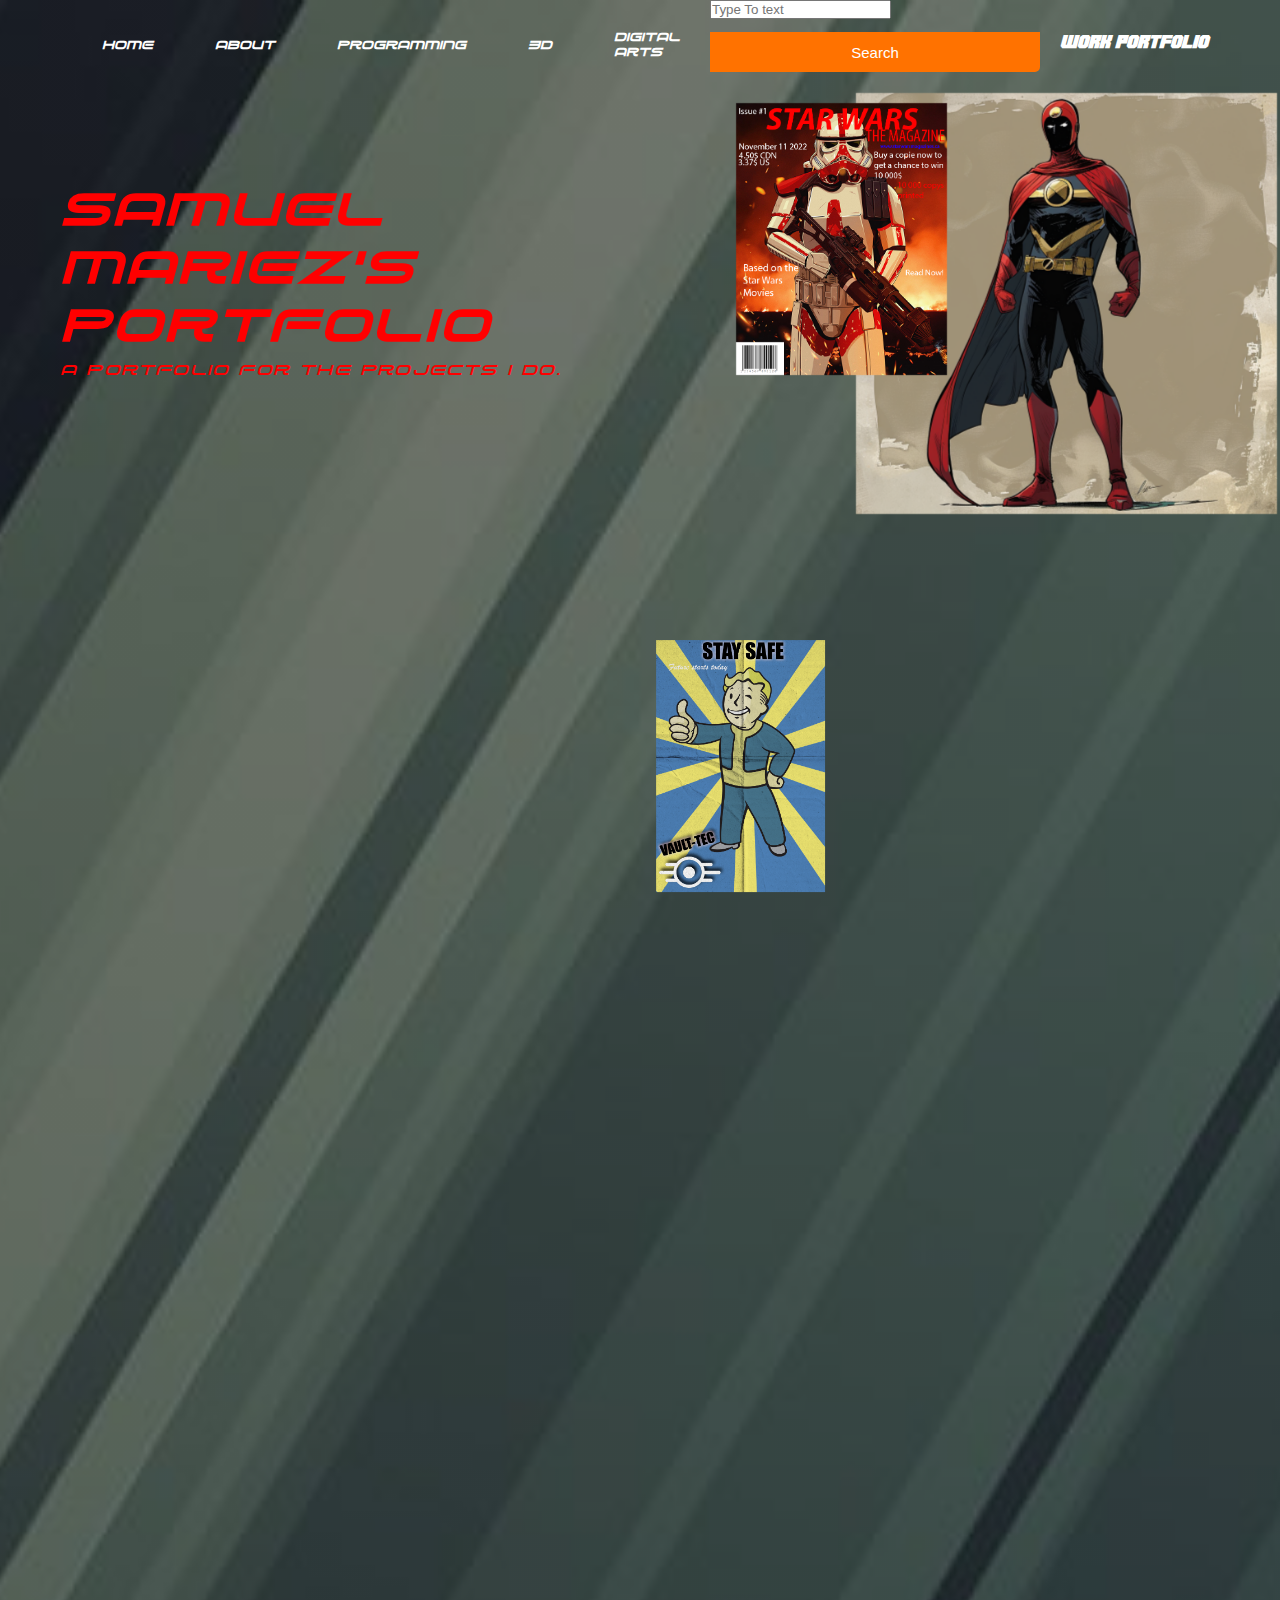
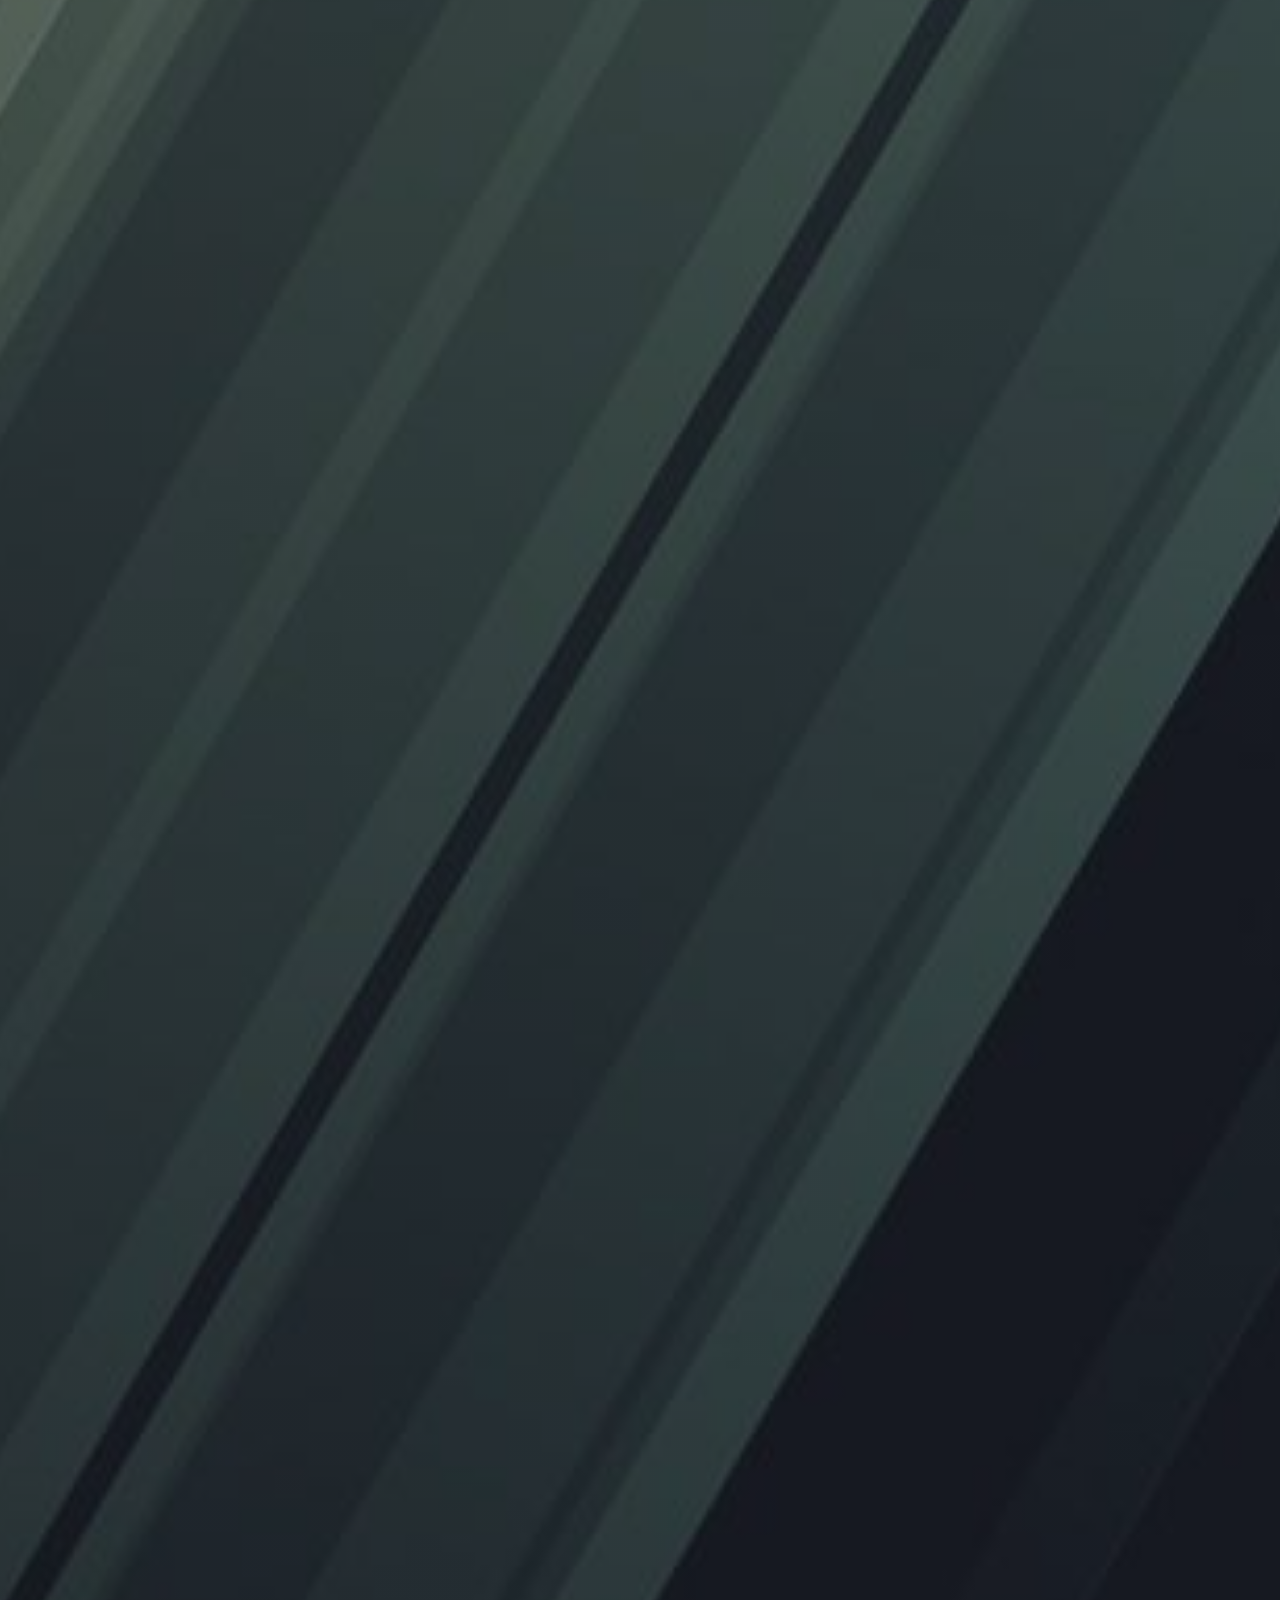
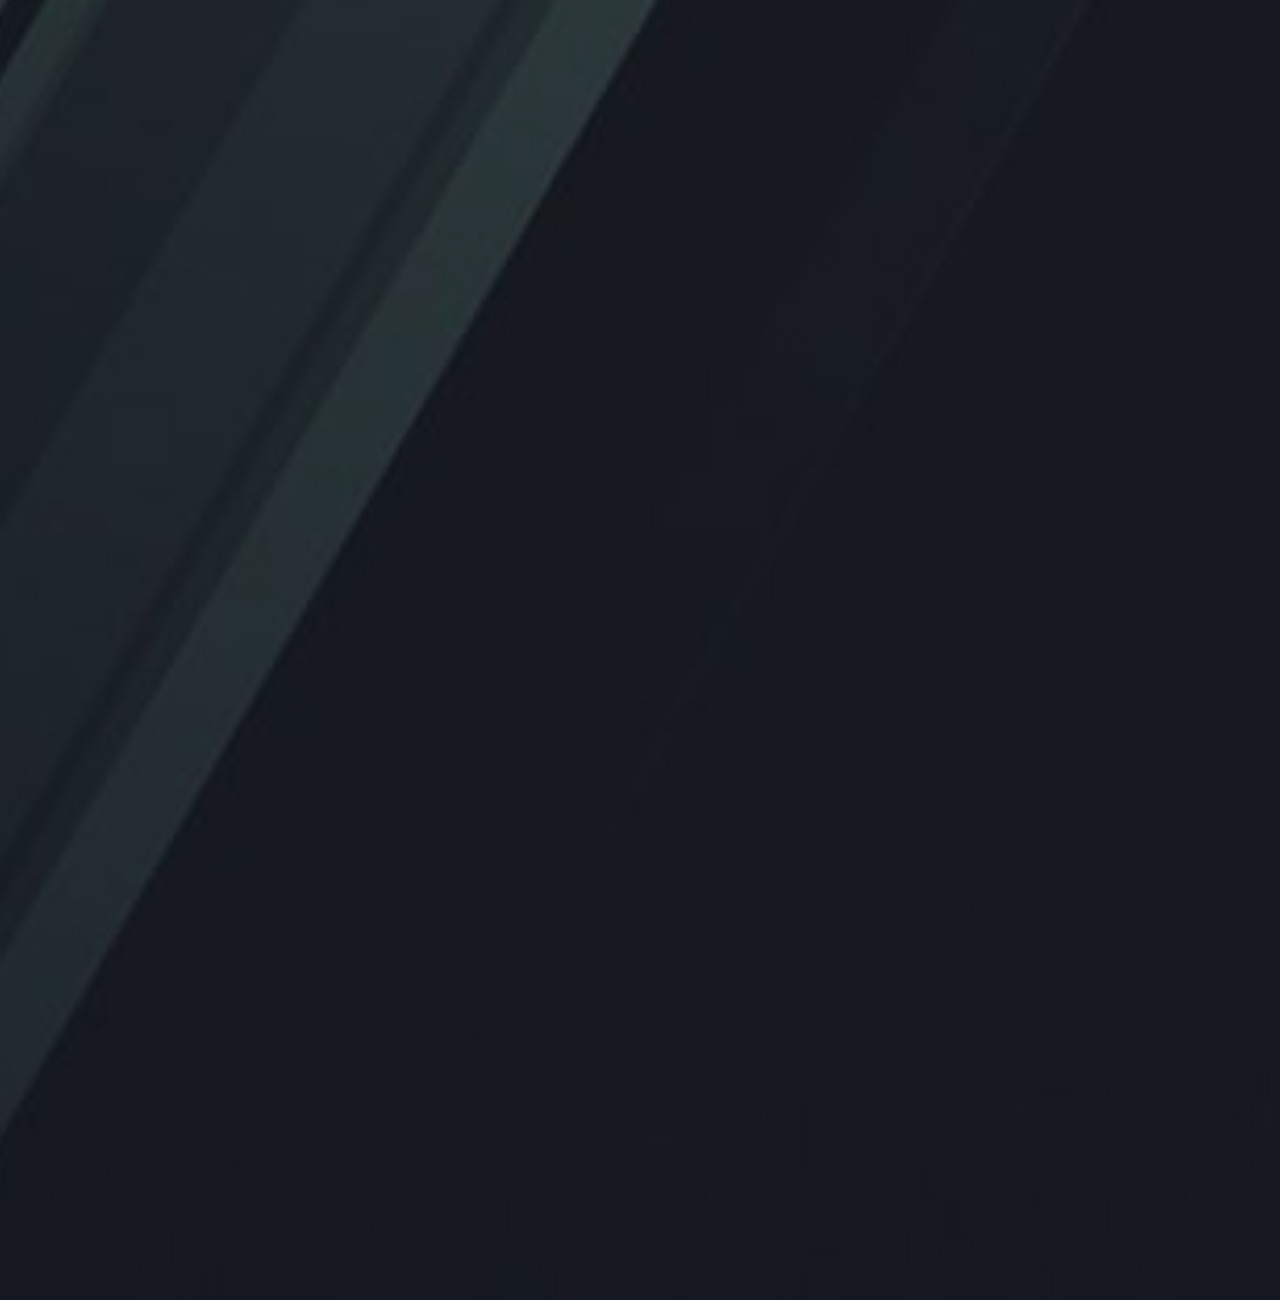
<file: index.html>
<!DOCTYPE html>
<html lang="en">
<head>
    <title>My Portfolio</title>
    <link rel="stylesheet" href="style.css">
</head>
<body class="home">
   <div class="main">
        <div class="navbar">
            <div class="icon">
                <h2 class ="logo">Work Portfolio</h2>
            </div>
            <div class="menu">
                <ul>
                    <li><a href="index.html">Home</a></li>
                    <li><a href="about.html">About</a></li>
                    <li><a href="programming.html">Programming</a></li>
                    <li><a href="3d.html">3D</a></li>
                    <li><a href="digital arts.html">Digital Arts</a></li>
                </ul>
            </div>
            <div class="search">
                <input type="srch" name="" placeholder="Type To text">
                <a href="#"><button class="btn">Search</button></a>
            </div>

            <div class="content">
                <h1>Samuel<br><span>Mariez's</span><br>Portfolio</h1>
                <p class="par">A portfolio for the projects I do.</p>
                <div class="clm3">
                    <img src="img/Timer.png" alt="Poster" style="width: 100%;"/>
                    <div class="clm4">
                        <img src="img/My  magazine Cover Samuel Mariez.png" alt="Poster" style="width: 50%;"/>
                        <div class="clm5">
                            <img src="img/fallout.png" alt="P" style="width: 40%;"/>
            </div>
        </div>
   </div> 
</body>
</html>
</file>
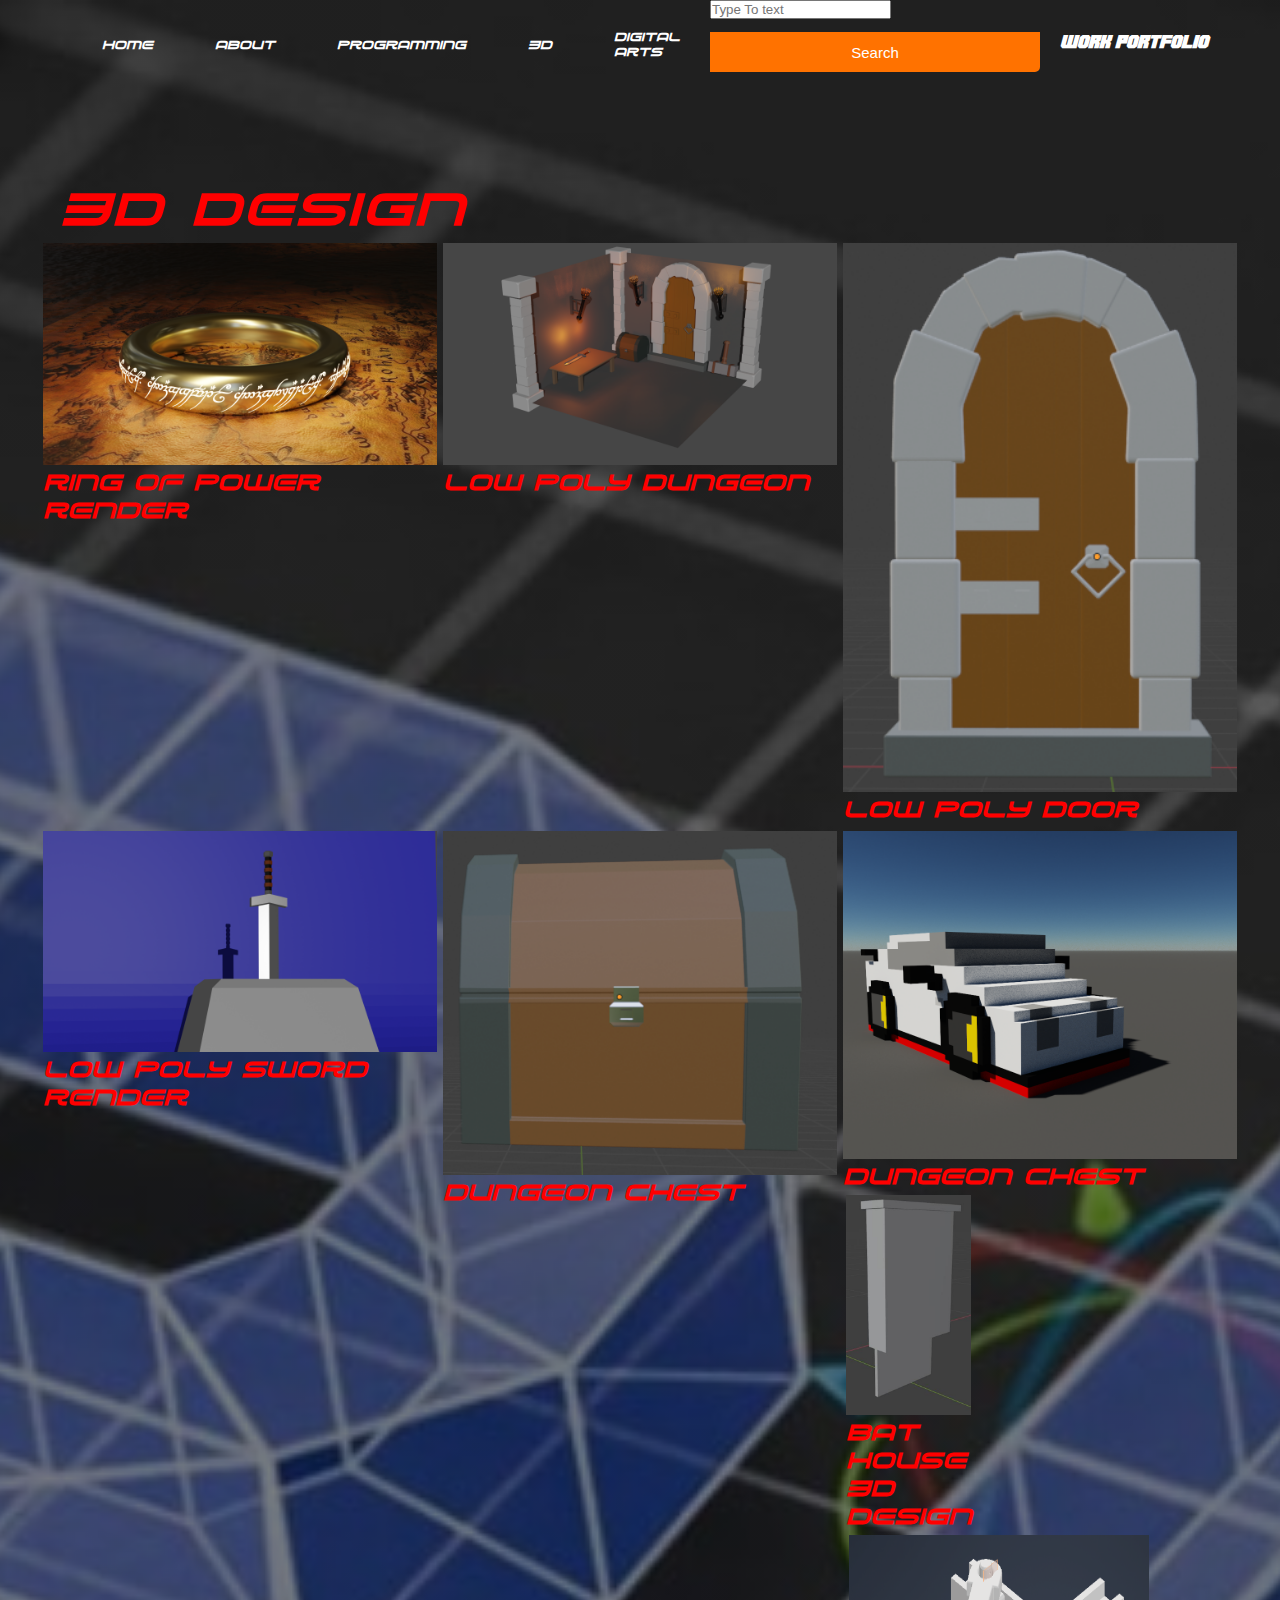
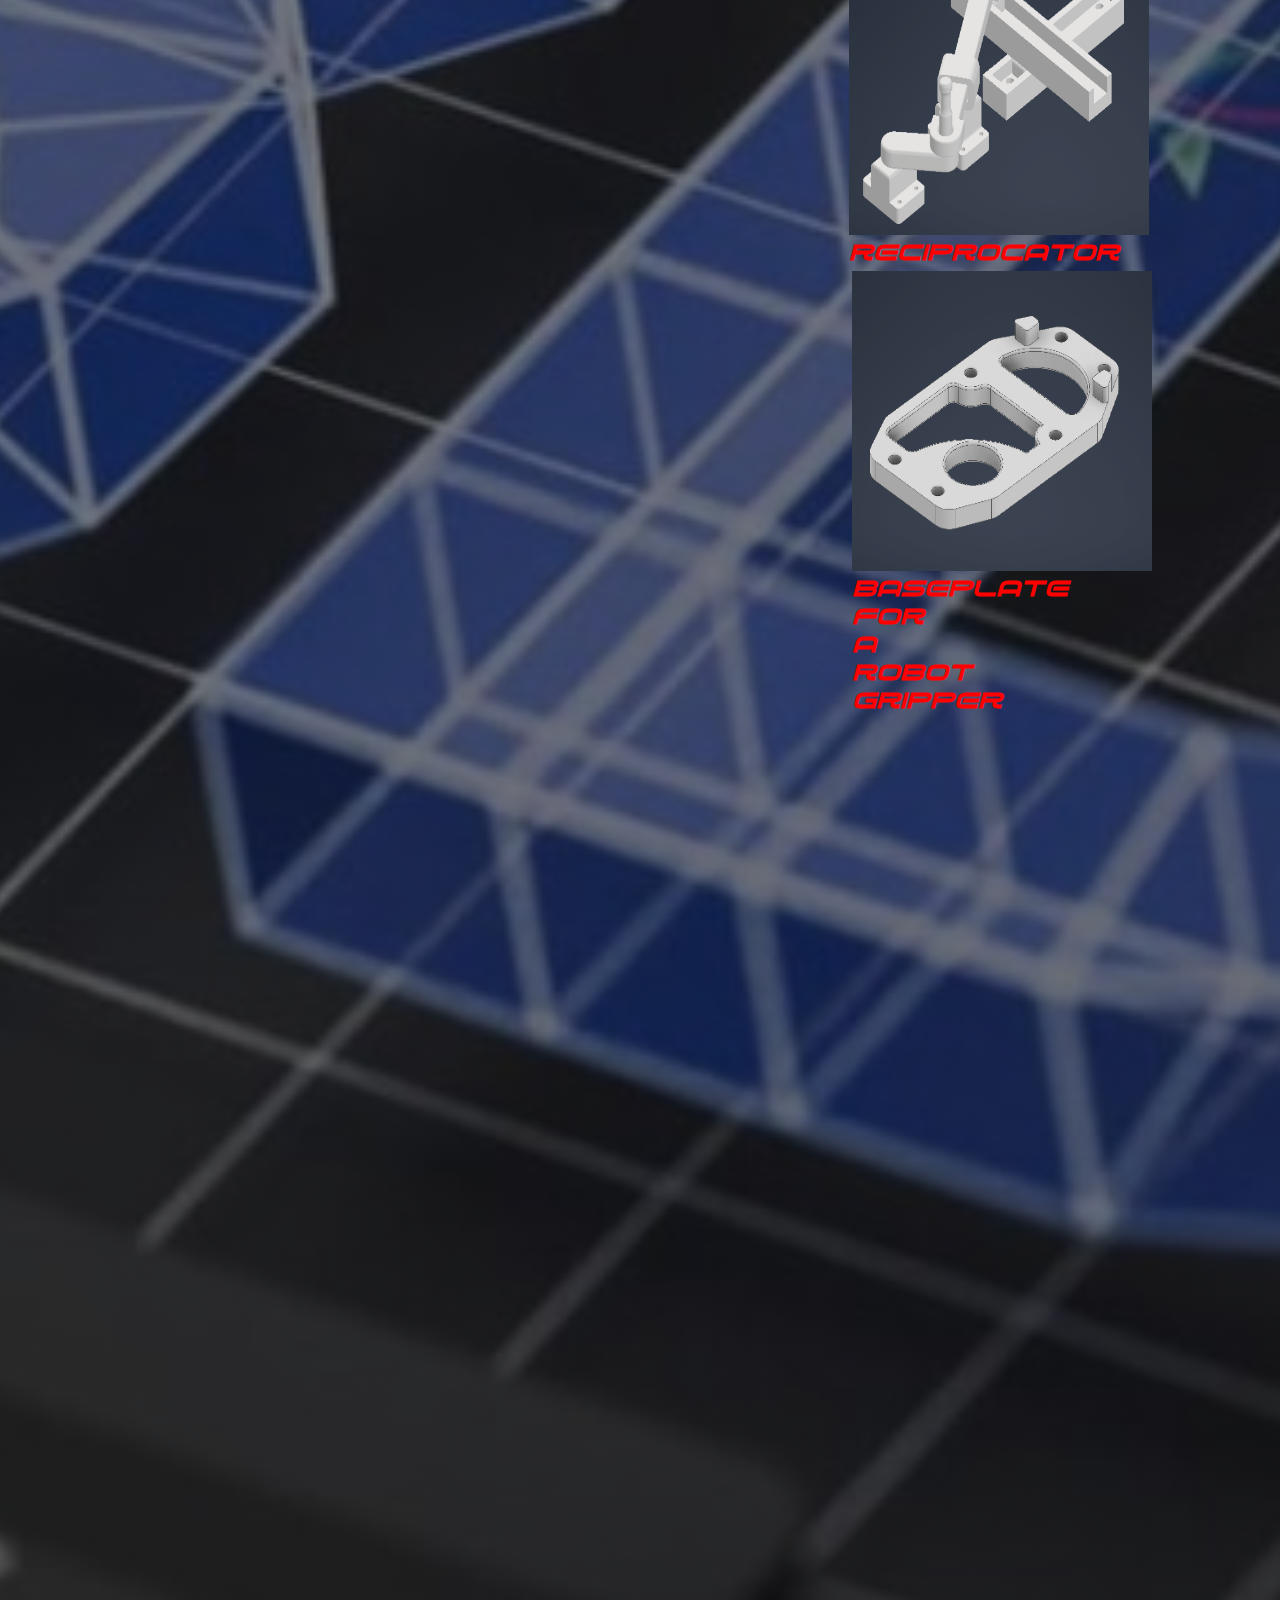
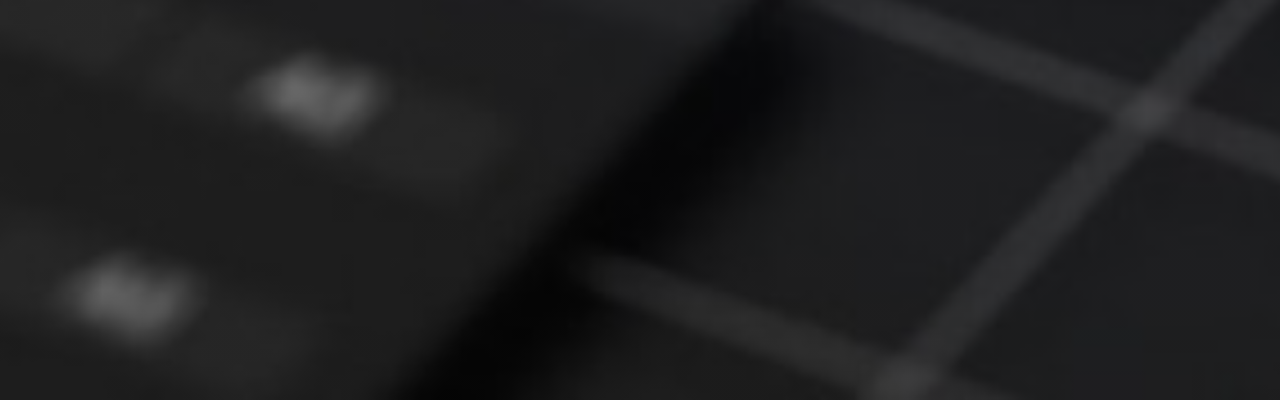
<file: 3d.html>
<!DOCTYPE html>
<html lang="en">
<head>
    <title>My Portfolio</title>
    <link rel="stylesheet" href="style.css">
</head>
<body>
   <div class="main3d">
        <div class="navbar">
            <div class="icon">
                <h2 class ="logo">Work Portfolio</h2>
            </div>
            <div class="menu">
                <ul>
                    <li><a href="index.html">Home</a></li>
                    <li><a href="about.html">About</a></li>
                    <li><a href="programming.html">Programming</a></li>
                    <li><a href="3d.html">3D</a></li>
                    <li><a href="digital arts.html">Digital Arts</a></li>
                </ul>
            </div>
            <div class="search">
                <input type="srch" name="" placeholder="Type To text">
                <a href="#"><button class="btn">Search</button></a>
            </div>
            <div class="content">
                <h1>3D Design</h1>
            </div>
            <div class="row">
                <div class="clm">
                    <img src="img/The Ring Of Power.png" alt="ring" style="width: 100%;"/>
                    <h2>Ring Of Power Render</h2>
                </div>
                <div class="clm">
                    <img src="img/dungeon.png" alt="dungeon" style="width: 100%;"/>
                    <h2>Low Poly Dungeon</h2>
                </div>
                <div class="clm">
                    <img src="img/doorreal.png" alt="door" style="width: 100%;"/>
                    <h2>Low Poly Door</h2>
                </div>
                <div class="clm">
                    <img src="img/sword.png" alt="sword" style="width: 100%;"/>
                    <h2>Low Poly Sword Render</h2>
                </div>
                <div class="clm">
                    <img src="img/door.png" alt="chest" style="width: 100%;"/>
                    <h2>Dungeon Chest</h2>
                </div>
                <div class="clm">
                    <img src="img/gtrvoxel.png" alt="gtr" style="width: 100%;"/>
                    <h2>Dungeon Chest</h2>
                <div class="clm">
                    <img src="img/bathouse.jpg" alt="bat" style="width: 100%;"/>
                    <h2>Bat House 3D Design</h2>
                <div class="clm">
                    <img src="img/Reciprocator.png" width="300" height="300" alt="Reciprocator">
                    <h2>Reciprocator</h2>
                <div class="clm">
                    <img src="img/Baseplateb.png" width="300" height="300" alt="Computer Hope">
                    <h2>BasePlate For A Robot Gripper</h2>
                </div>
            </div>
        </div>
   </div> 
</body>
</html>
</file>
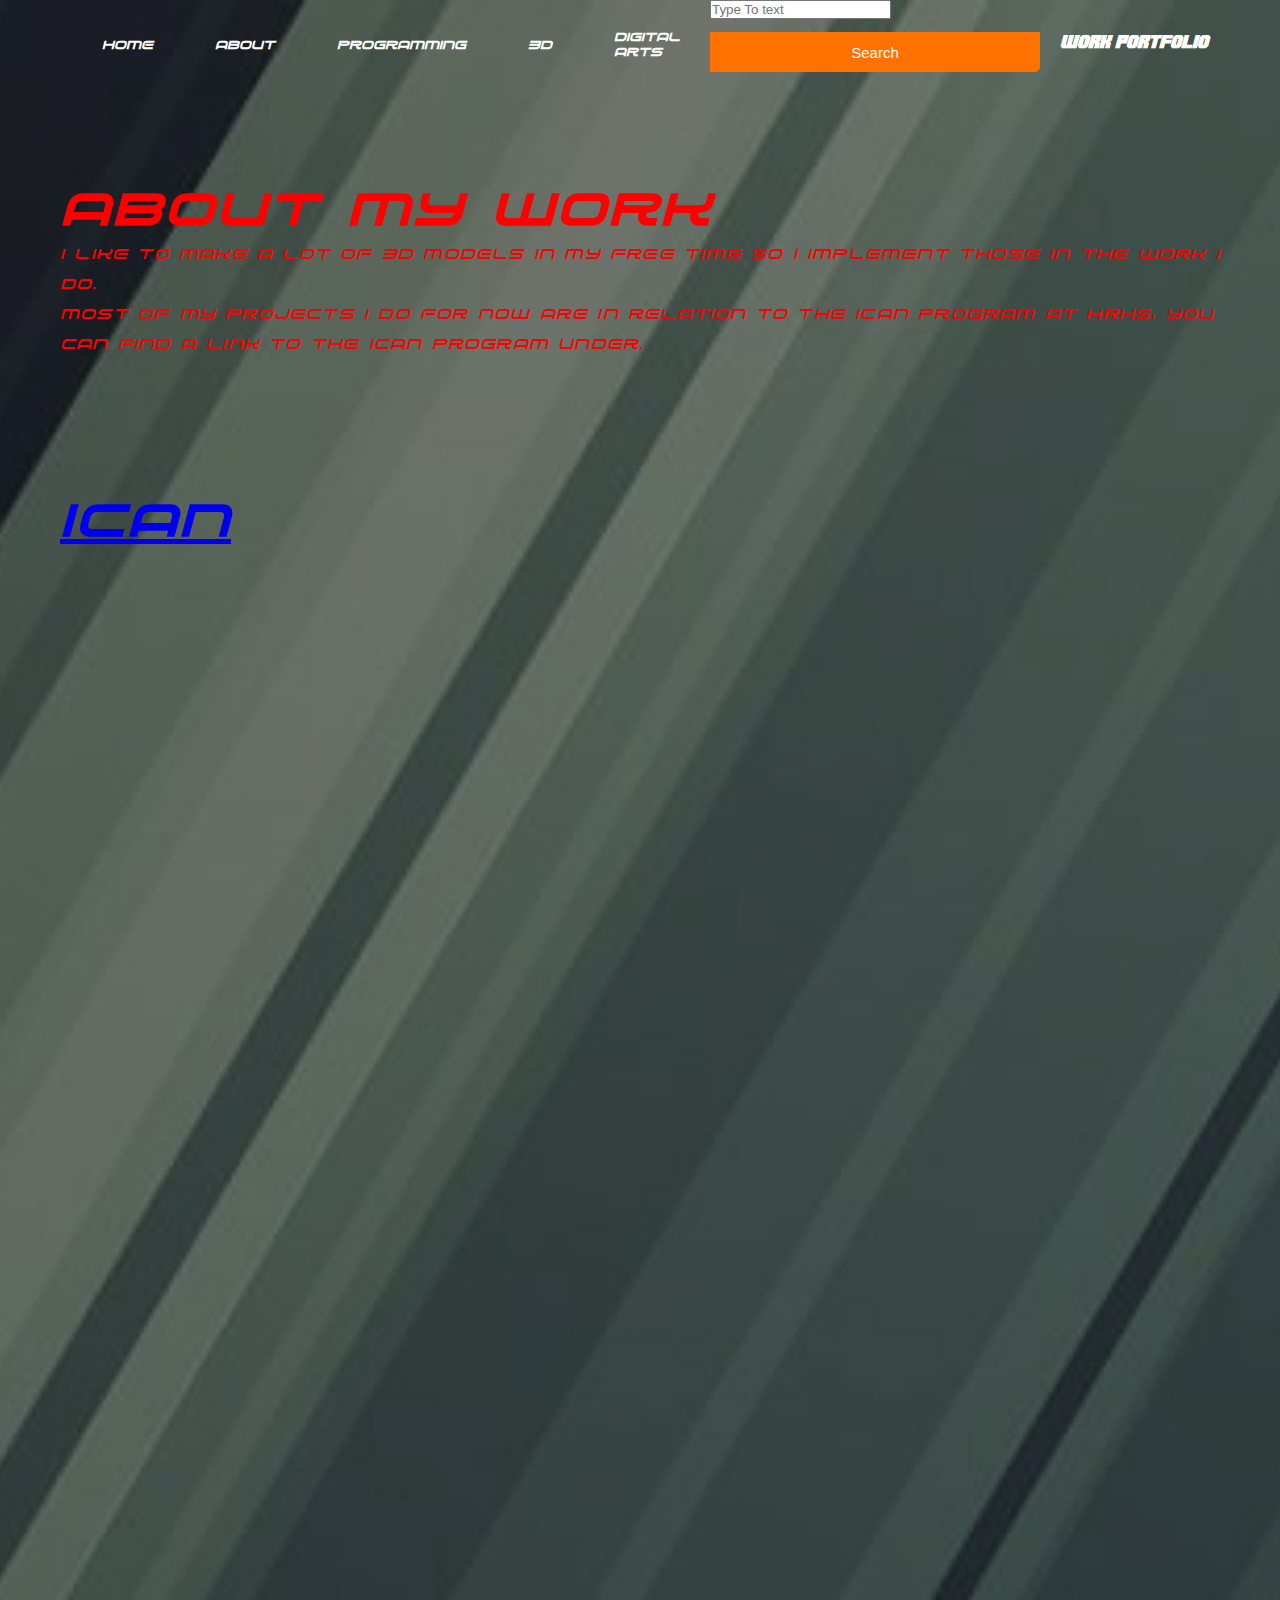
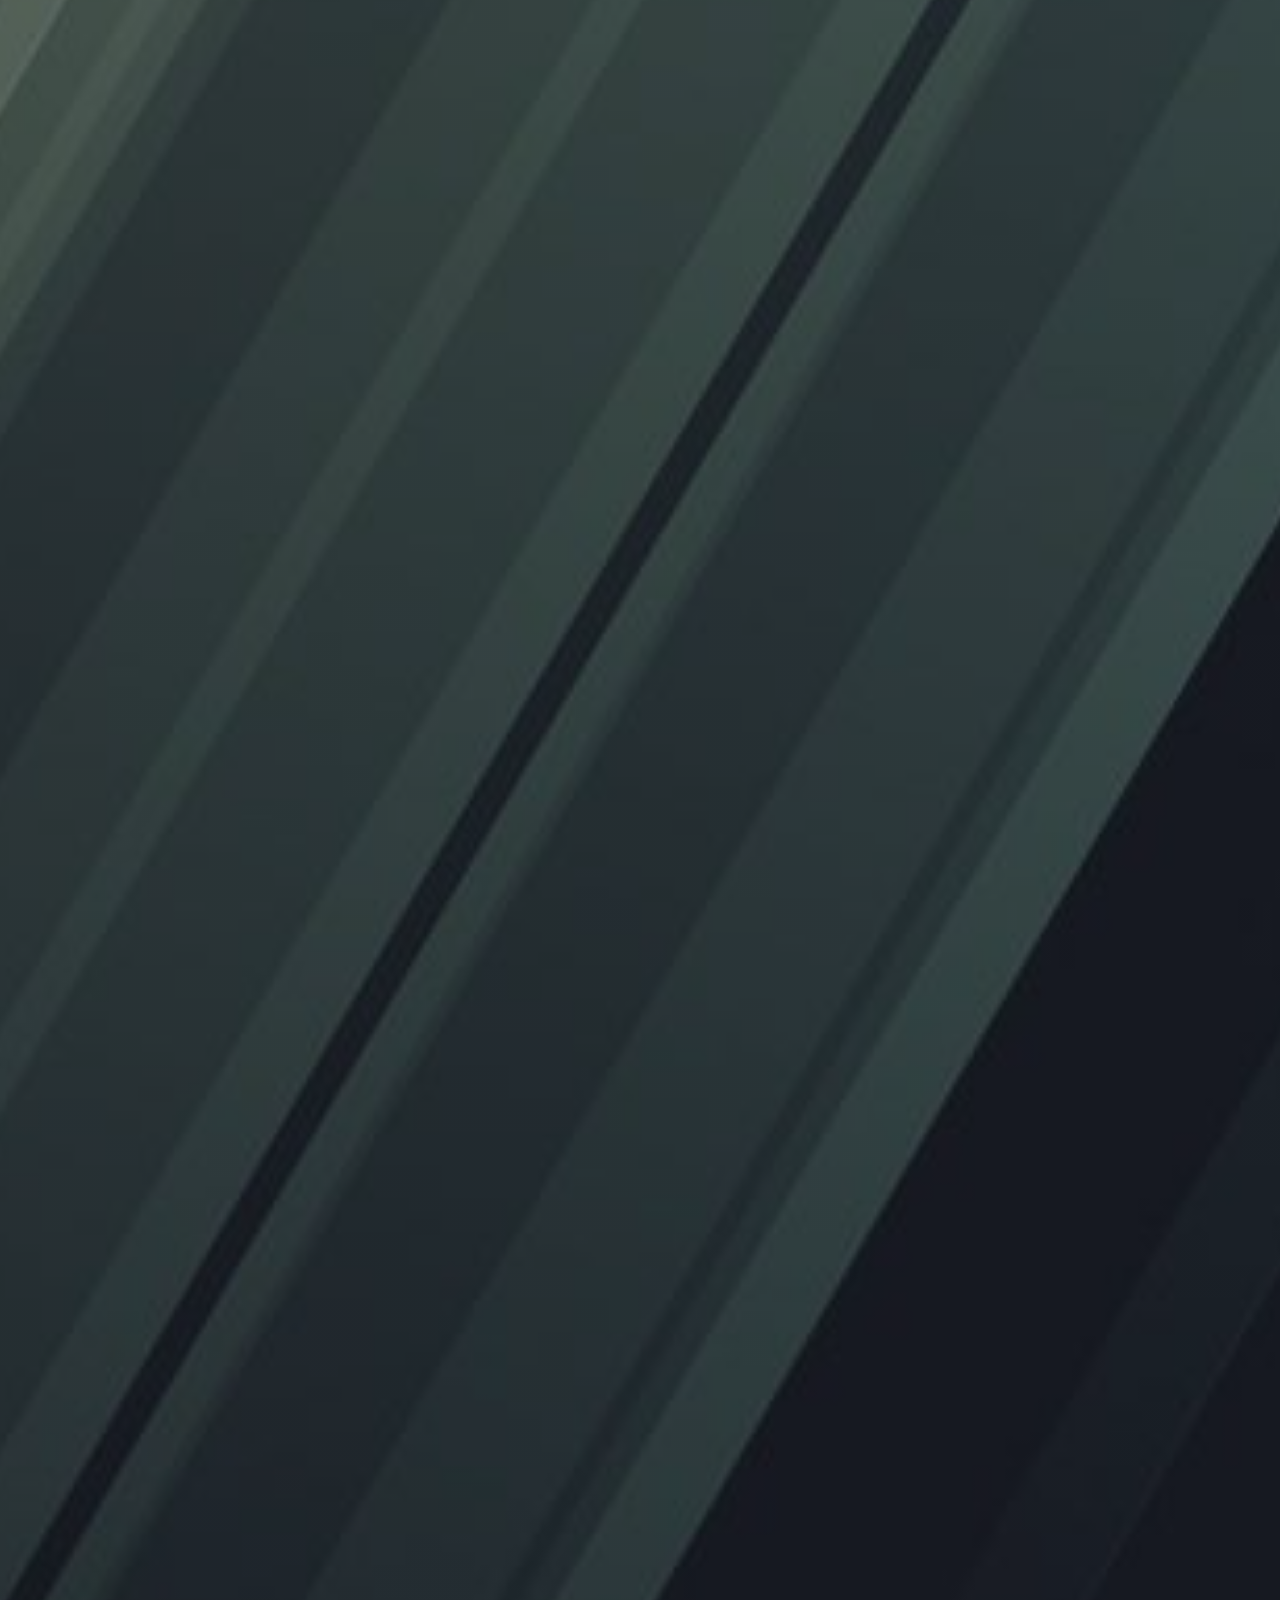
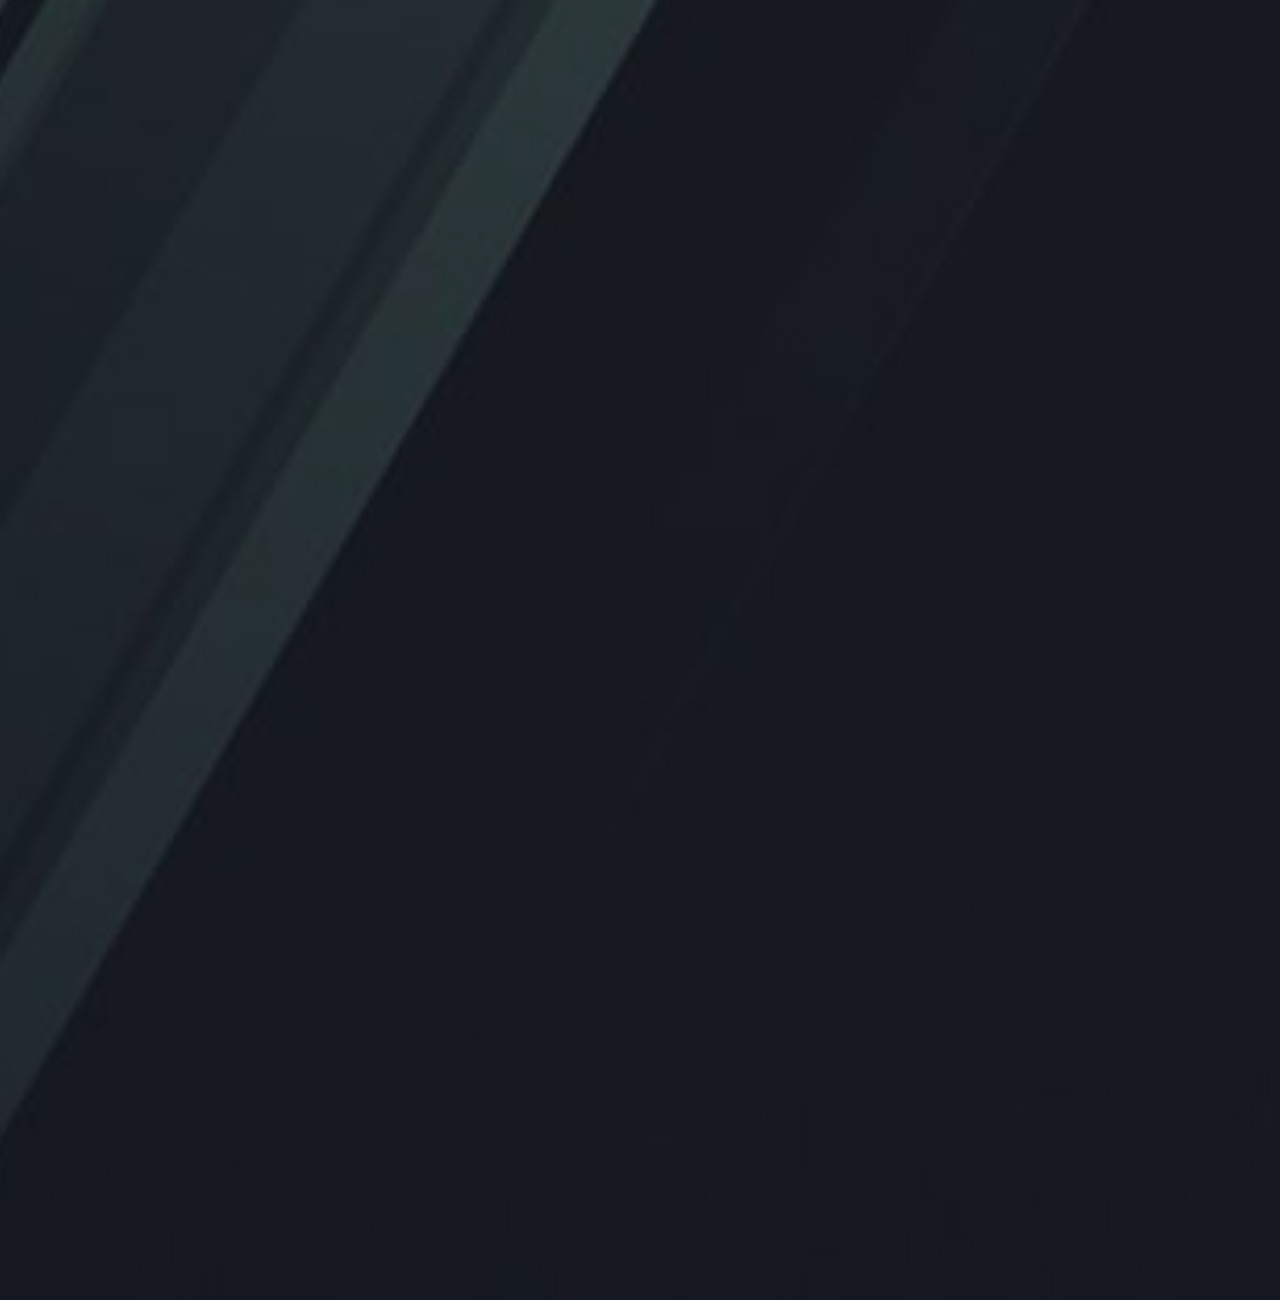
<file: about.html>
<!DOCTYPE html>
<html lang="en">
<head>
    <title>My Portfolio</title>
    <link rel="stylesheet" href="style.css">
</head>
<body class="about">
   <div class="main">
        <div class="navbar">
            <div class="icon">
                <h2 class ="logo">Work Portfolio</h2>
            </div>
            <div class="menu">
                <ul>
                    <li><a href="index.html">Home</a></li>
                    <li><a href="about.html">About</a></li>
                    <li><a href="programming.html">Programming</a></li>
                    <li><a href="3d.html">3D</a></li>
                    <li><a href="digital arts.html">Digital Arts</a></li>
                </ul>
            </div>
            <div class="search">
                <input type="srch" name="" placeholder="Type To text">
                <a href="#"><button class="btn">Search</button></a>
            </div>

            <div class="aboutcontent">
                <h1>About My Work</h1>
                <p class="par">I like to make a lot of 3D models in my free time so I implement those in the work I do.<br><span>Most of my projects I do for now are in relation to the iCan program at HRHS, you can find a link to the iCan program under.</span><br></p>
                <a href="https://www.hrhs.rsb.qc.ca/academics/programs/ican/"
                target="_blank"
                title="Goes to the iCan's website.">
                <h1>iCan</h1>                
                </a>              
            </div>
        </div>
   </div>
</body>
</html>
</file>
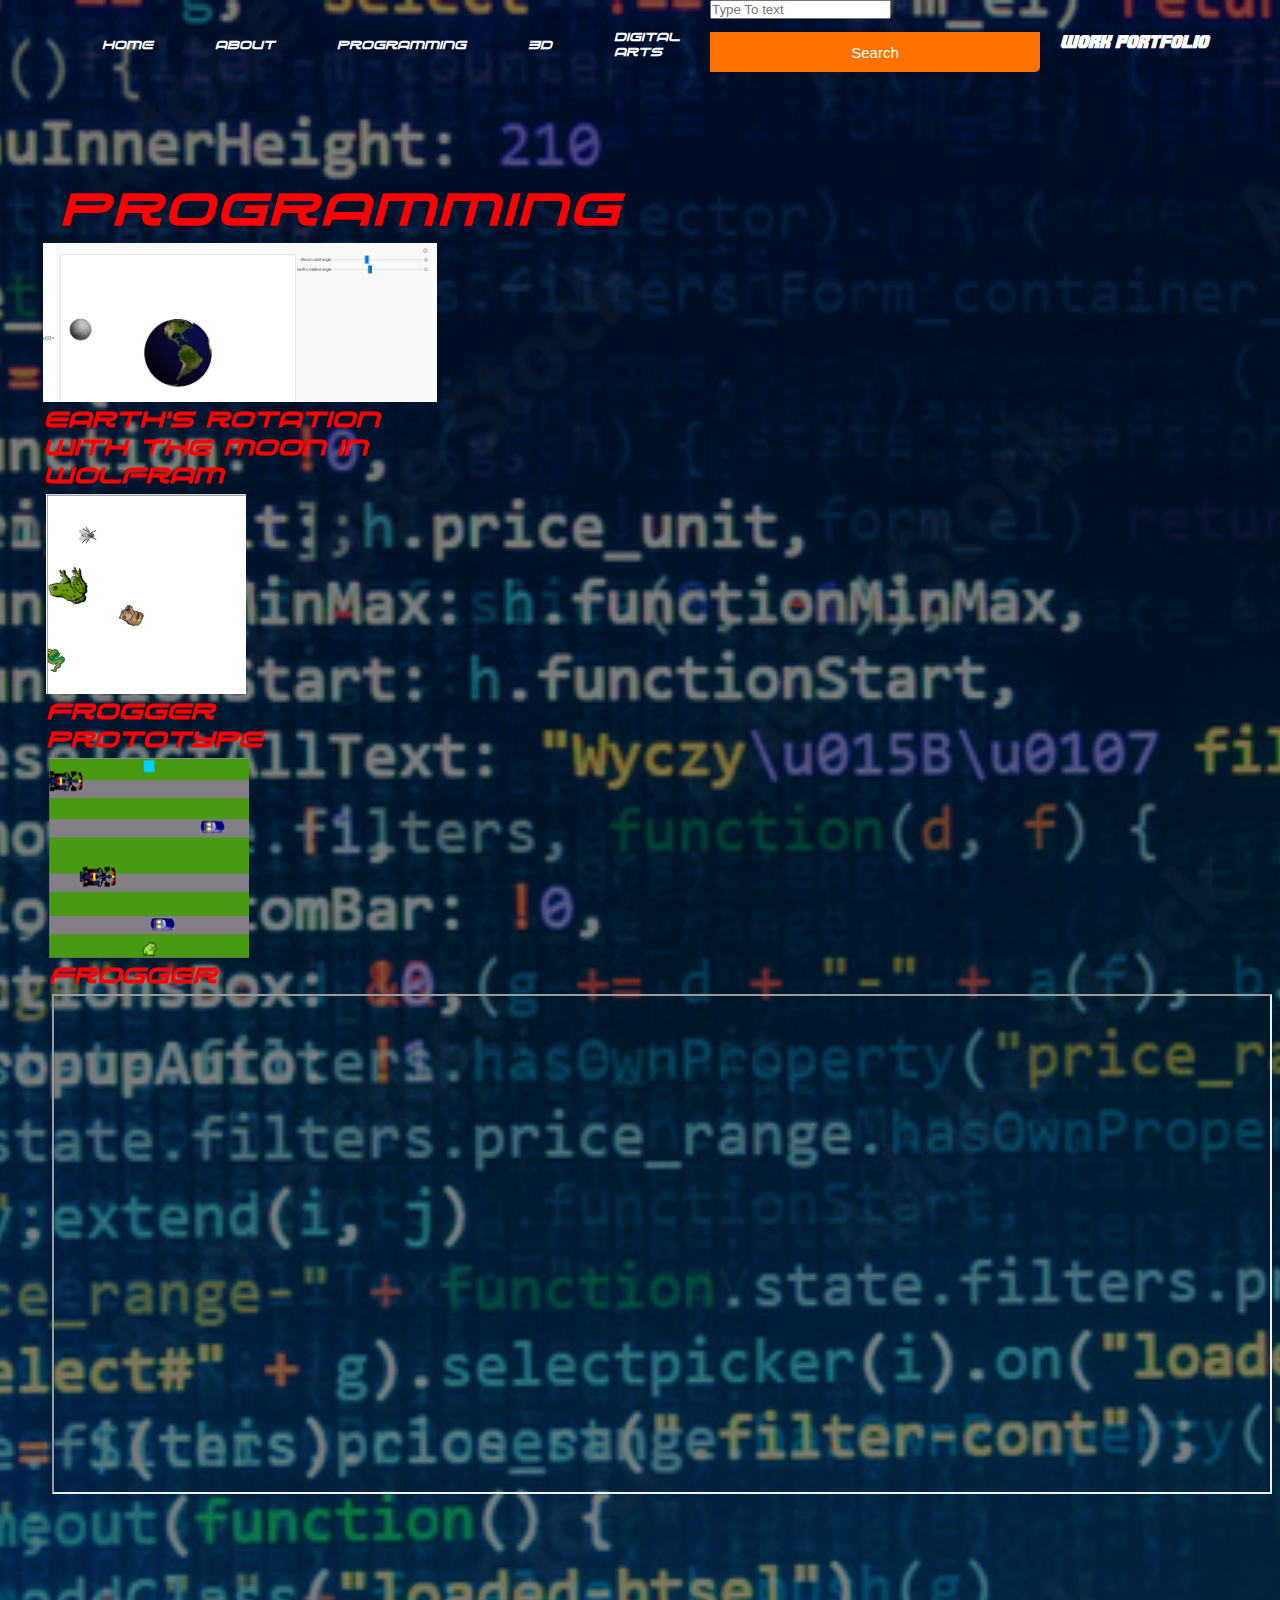
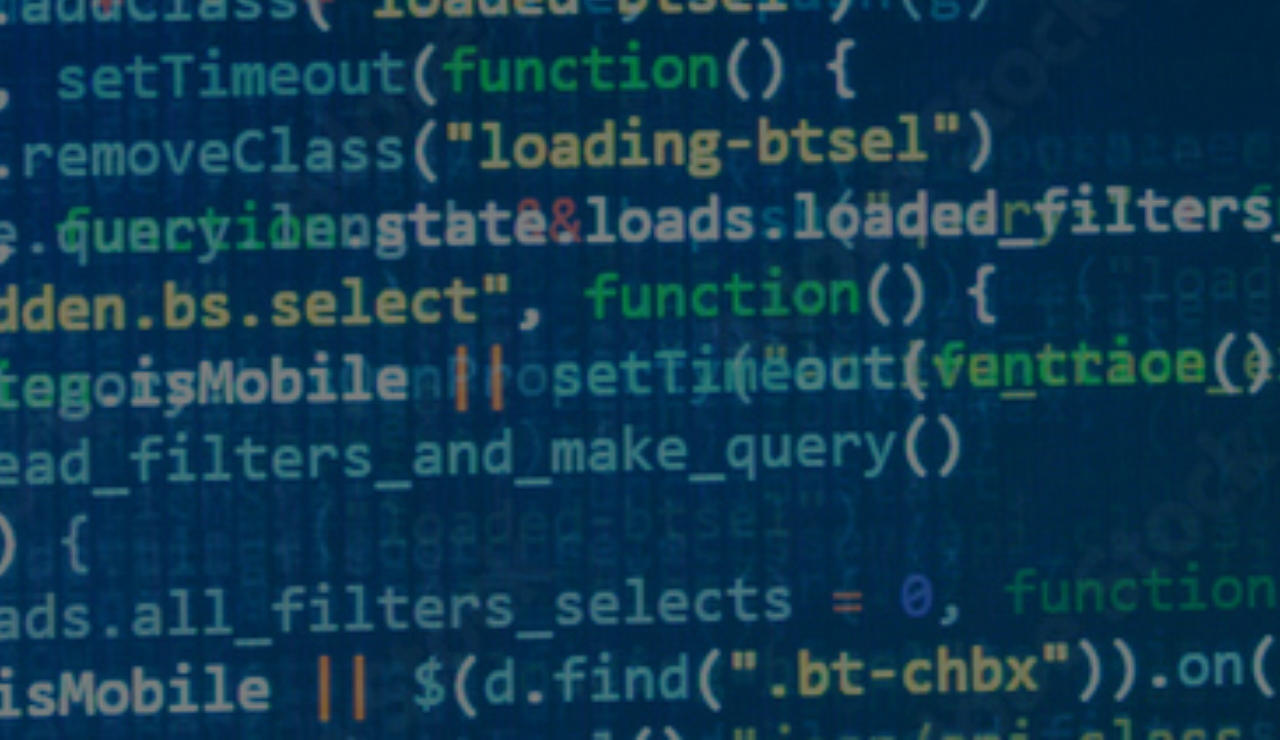
<file: programming.html>
<!DOCTYPE html>
<html lang="en">
<head>
    <title>My Portfolio</title>
    <link rel="stylesheet" href="style.css">
</head>
<body>
   <div class="maincoding">
        <div class="navbar">
            <div class="icon">
                <h2 class ="logo">Work Portfolio</h2>
            </div>
            <div class="menu">
                <ul>
                    <li><a href="index.html">Home</a></li>
                    <li><a href="about.html">About</a></li>
                    <li><a href="programming.html">Programming</a></li>
                    <li><a href="3d.html">3D</a></li>
                    <li><a href="digital arts.html">Digital Arts</a></li>
                </ul>
            </div>
            <div class="search">
                <input type="srch" name="" placeholder="Type To text">
                <a href="#"><button class="btn">Search</button></a>
            </div>

            <div class="content">
                <h1>Programming</h1>
            </div>
            <div class="clm2">
                <img src="img/wolframearth.png" alt="Wolfram" style="width: 100%;"/>
                <h2>Earth's Rotation With The Moon In Wolfram</h2>
                <div class="clm2">
                    <img src="img/beforefrog.png" width="200" height="200" alt="Computer Hope">                    <h2>Frogger Prototype</h2>
                    <div class="clm2">
                        <img src="img/Frogger.png" width="200" height="200" alt="Computer Hope">                        <h2>Frogger</h2>
            <div class="iframe">
                <iframe src="https://thedevsnow.github.io/My-Portfolio/" width="1220" height="500"></iframe>
             </div>
        </div>
   </div>
</body>
</html>
</file>
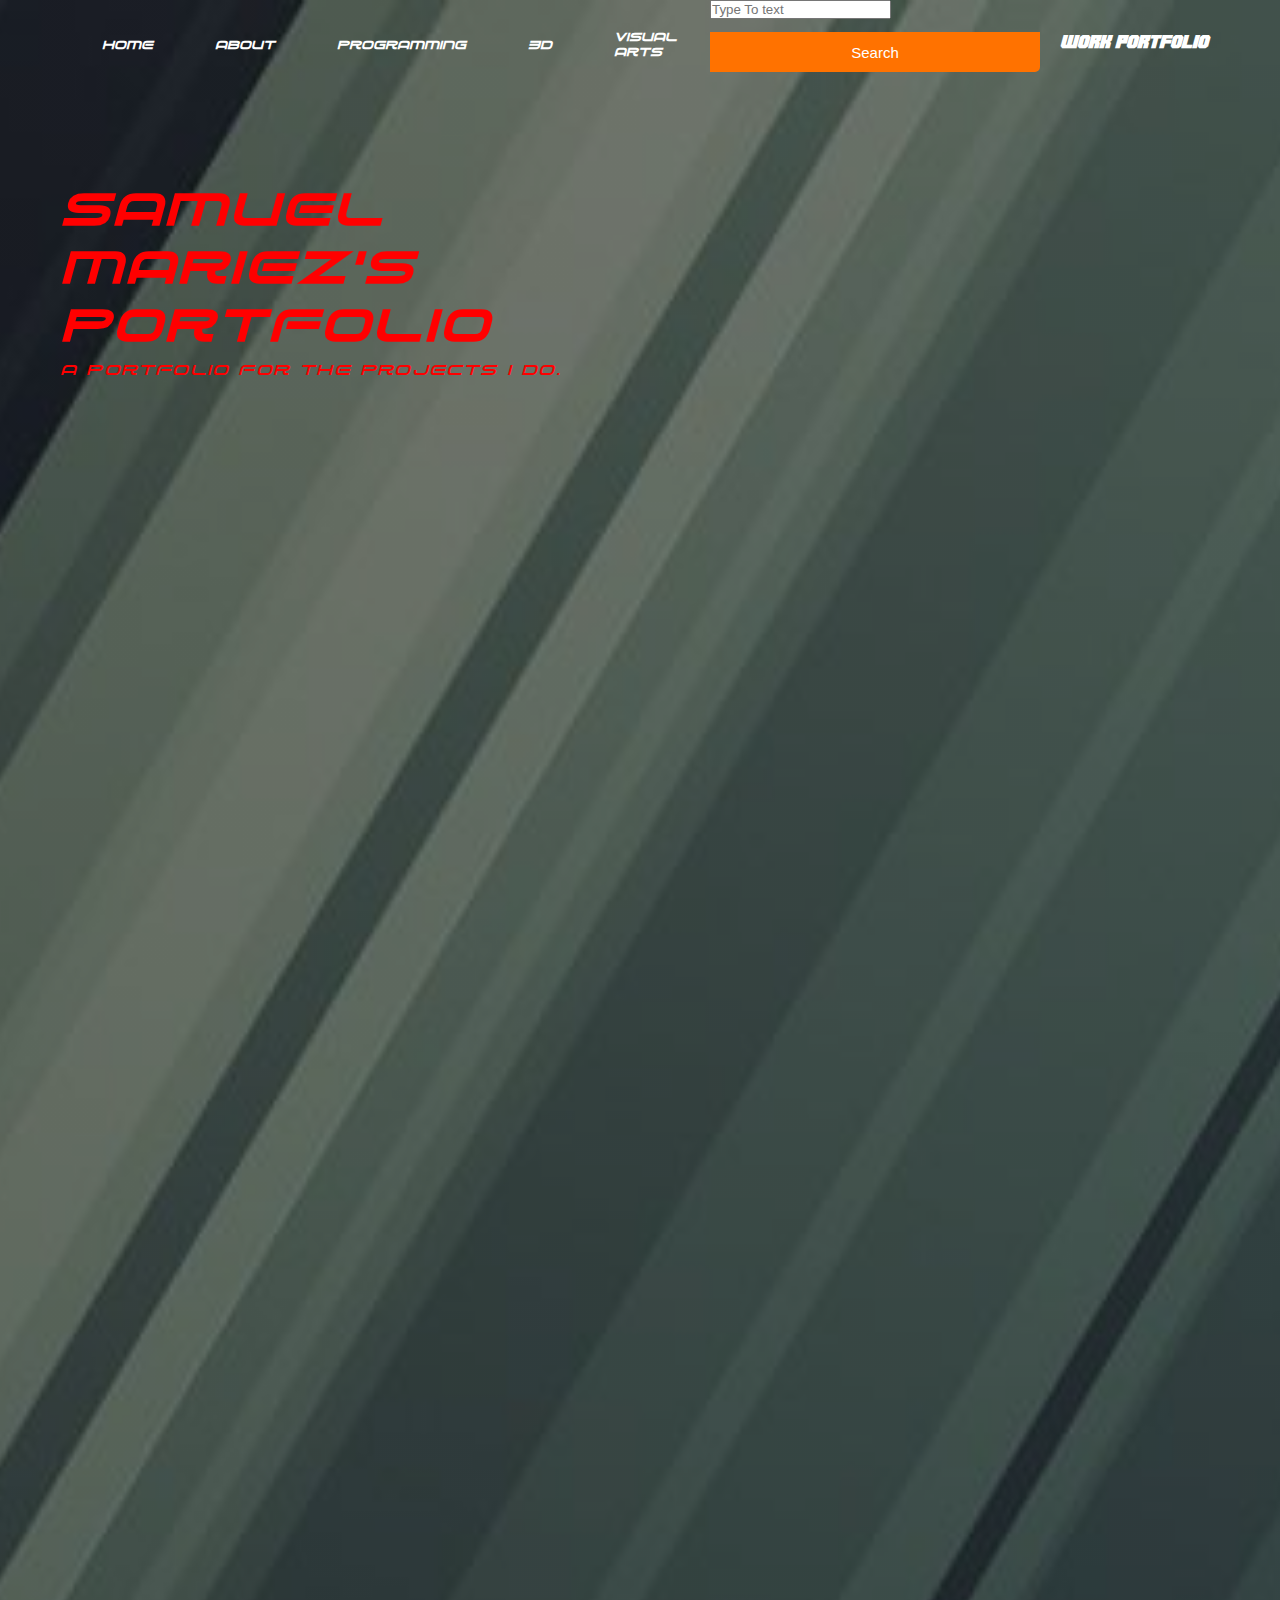
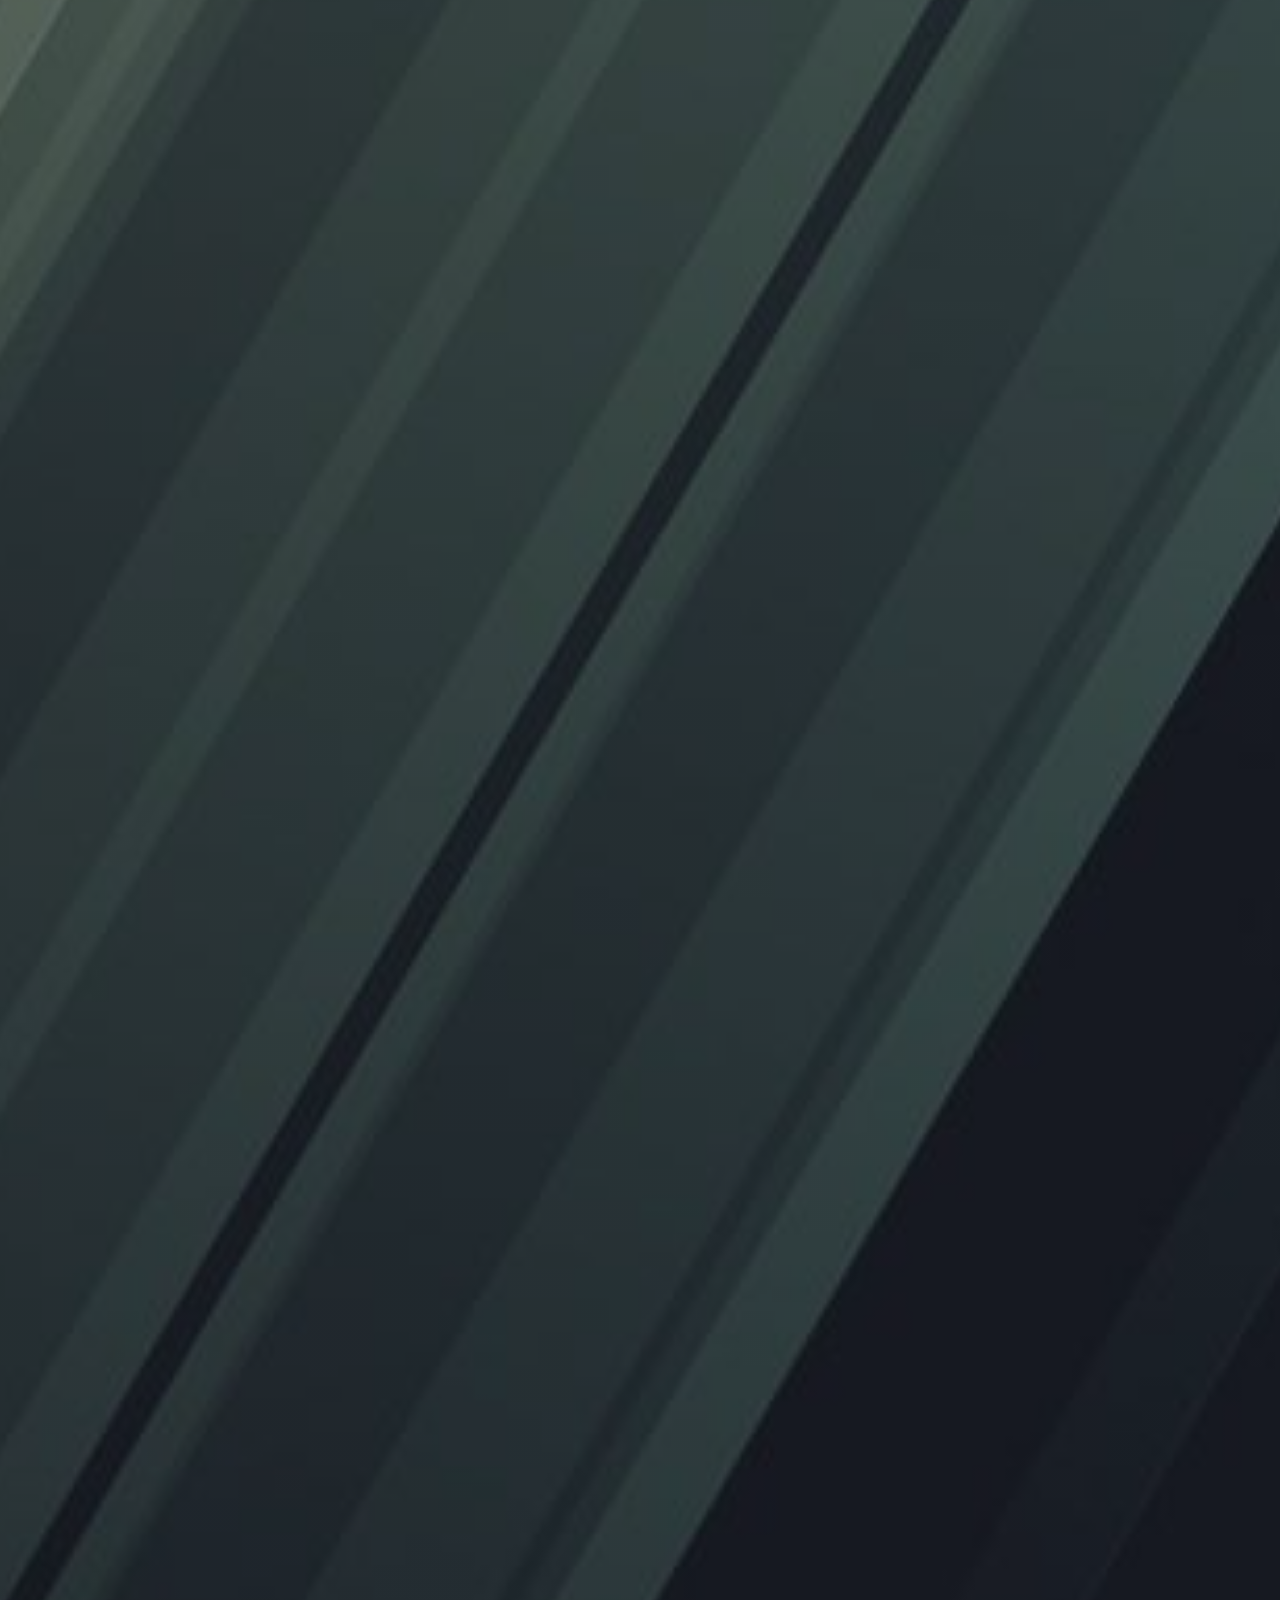
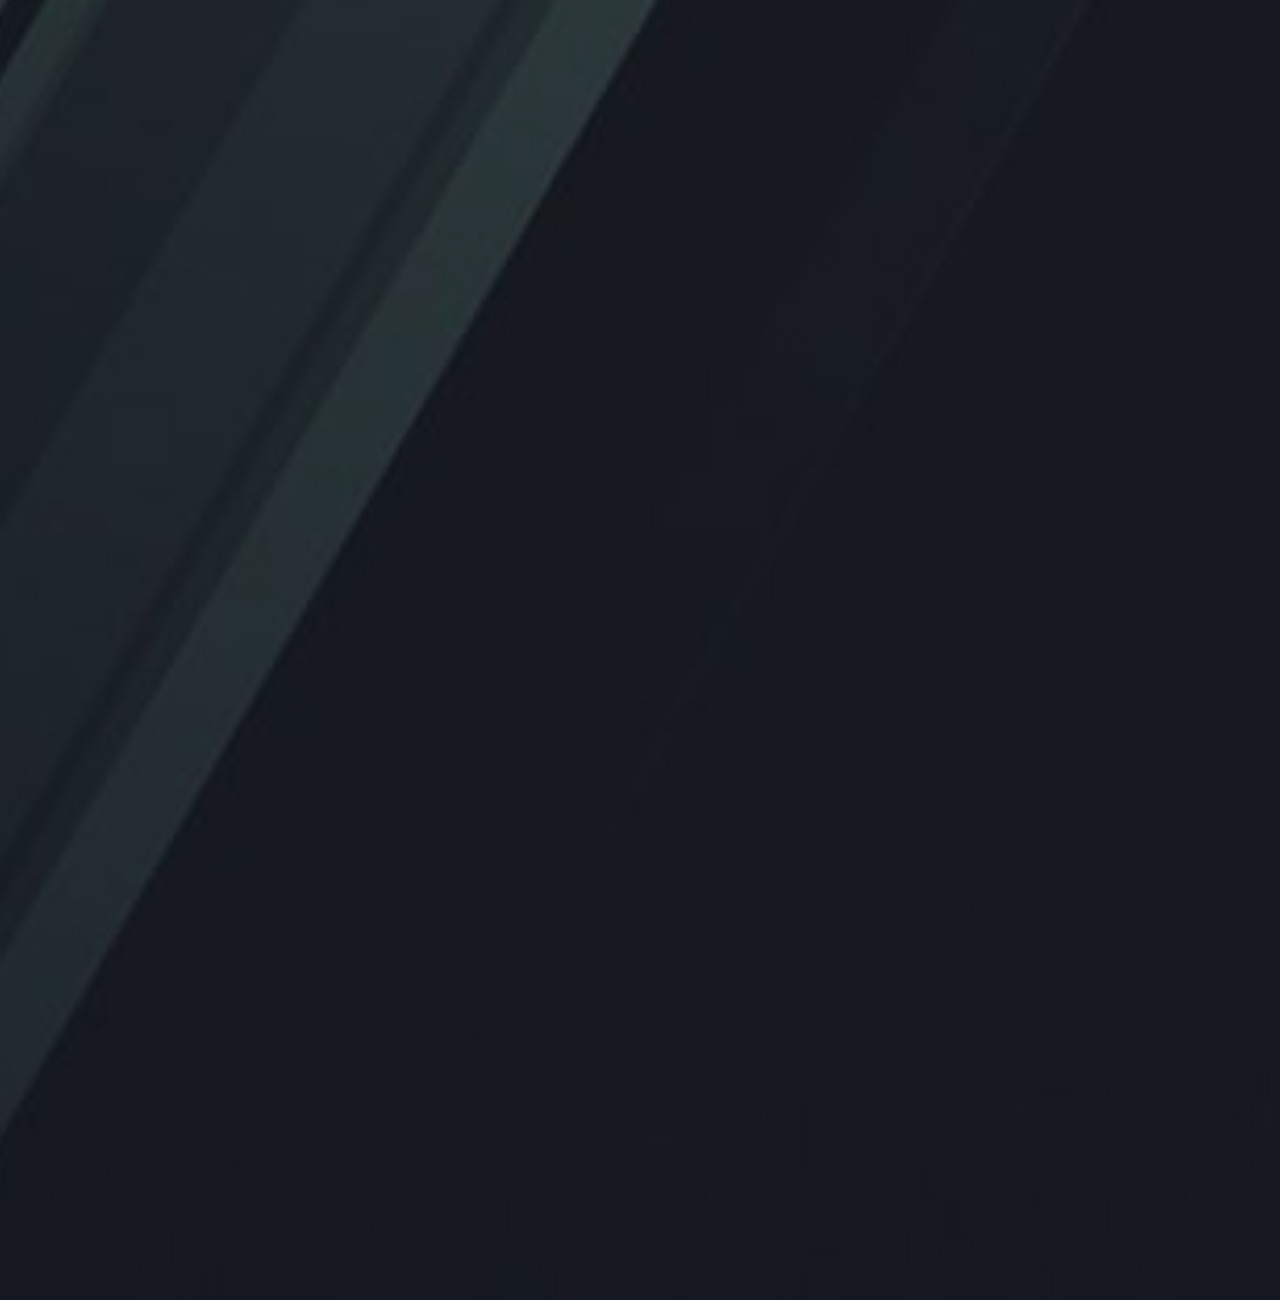
<file: visual arts.html>
<!DOCTYPE html>
<html lang="en">
<head>
    <title>My Portfolio</title>
    <link rel="stylesheet" href="style.css">
</head>
<body>
   <div class="main">
        <div class="navbar">
            <div class="icon">
                <h2 class ="logo">Work Portfolio</h2>
            </div>
            <div class="menu">
                <ul>
                    <li><a href="index.html">Home</a></li>
                    <li><a href="about.html">About</a></li>
                    <li><a href="programming.html">Programming</a></li>
                    <li><a href="3d.html">3D</a></li>
                    <li><a href="visual arts.html">Visual Arts</a></li>
                </ul>
            </div>
            <div class="search">
                <input type="srch" name="" placeholder="Type To text">
                <a href="#"><button class="btn">Search</button></a>
            </div>

            <div class="content">
                <h1>Samuel<br><span>Mariez's</span><br>Portfolio</h1>
                <p class="par">A portfolio for the projects I do.</p>
            </div>
        </div>
   </div> 
</body>
</html>
</file>
<file: style.css>
@font-face {
    font-family: 'Robot';
    src: url(fonts/Robotronica\ Italic.ttf  );
}

@font-face {
    font-family: 'Alien';
    src: url(fonts/Alien\ Robot\ Italic.ttf);
}

*{
    margin: 0;
    padding: 0;
}

*{
    box-sizing:border-box;
}
 
.main{
    width: 100%;
    background: linear-gradient(to top, rgba(0,0,0,0.5)50%,rgba(0,0,0,0.5)50%), url(webistebackground.jpg);
    background-position: center;
    background-size: cover;
    height: 500vh;
}

.clm3 {
    position: fixed;
    margin-top: 90px; 
    top: 0;
    right: 0;
  }
  
.clm4 {
    position: fixed;
    margin-right: 120px;
    margin-top: 100px; 
    top: 0;
    right: 0;
  }
.clm5 {
    position: fixed;
    margin-right: 200px;
    margin-top: 100px;
    margin-bottom: 0px; 
    bottom: 0;
    right: 0;
  }

.main3d{
    width: 100%;
    background: linear-gradient(to top, rgba(0,0,0,0.5)50%,rgba(0,0,0,0.5)50%), url(3dbackground.jpg);
    background-position: center;
    background-size: cover;
    height: 400vh;
}

.mainphoto{
    width: 100%;
    background: linear-gradient(to top, rgba(0,0,0,0.5)50%,rgba(0,0,0,0.5)50%), url(photoshop.jpg);
    background-position: center;
    background-size: cover;
    height: 650vh;
}

.maincoding{
    width: 100%;
    background: linear-gradient(to top, rgba(0,0,0,0.5)50%,rgba(0,0,0,0.5)50%), url(coding.jpg);
    background-position: center;
    background-size: cover;
    height: 260vh;
}

.navbar{
    width: 1200px;
    height: 75px;
    margin: auto;
}

.icon{
    width: 200px;
	display: inline-block;
    height: 70px;
}

.logo{
    color: white;
    font-size: 20px;
    font-family: 'Robot';
    padding-left: 20px;
    float: left;
    padding-top: 30px;
}

.menu{
    width: 400px;
    float: left;
    height: 70px;
}

ul{
    float: left;
    display: flex;
    justify-content: center;
    align-items: center;
}

ul li{
    list-style: none;
    margin-left: 62px;
    margin-top: 30px;
    font-size: 12px;
}

ul li a{
    text-decoration: none;
    color: #fff;
    font-family: 'Alien';
    font-weight: bold;
    transition: 0.4s ease-in-out;
}

ul li a:hover{
    color: red;
}

.search{
    width: 330px;
    float: left;
    margin-left: 270px;
}

.srch{
    font-family: 'Robot';
    width: 200px;
    height: 40px;
    background: transparent;
    border: 1px solid #ff7200;
    margin-top: 13px;
;
    color: #fff;
    border-right: none;
    font-size: 16px;
    float: left;
    padding: 10px;
    border-bottom-left-radius: 5px;
    border-top-left-radius: 5px;
}

.btn{
    width: 100%;
    height: 40px;
    background: #ff7200;
    border: 2px solid #ff7200;
    margin-top: 13px;
    color: #fff;
    font-size: 15px;
    border-bottom-right-radius: 5px;
    border-bottom-right-radius: 5px;
}

.btn:focus{
    outline: none;
}

.srch:focus{
    outline: none;
}

.content{
    width: 1200px;
    height: auto;
    margin: auto;
    color: red;
}

.content .par{
    padding-left: 20px;
    padding-bottom: 25px;
    font-family: 'Alien';
    letter-spacing: 1.2px;
    line-height: 30px;
}

.content h1{
    font-family: 'Alien';
    font-size: 50px;
    padding-left: 20px;
    margin-top: 9%;
    letter-spacing: 2px;
}

.content .cn{
    width: 160px;
    height: 40px;
    background: #ff7200;
    border: none;
    margin-bottom: 10px;
    margin-left: 20px;
}

/* About Page */

.aboutcontent{
    width: 1200px;
    height: auto;
    margin: auto;
    color: red;
}

.aboutcontent .par{
    padding-left: 20px;
    padding-bottom: 25px;
    font-family: 'Alien';
    font-size: 15px;
    letter-spacing: 1.2px;
    line-height: 30px;
}

.aboutcontent h1{
    font-family: 'Alien';
    font-size: 50px;
    padding-left: 20px;
    margin-top: 9%;
    letter-spacing: 2px;
}

/* 3D (images) */

.content3d {
    display: block;
    float: left;
    width: 49%;
    font-family: 'Alien';
    color: red;    
}

/* Programming (images) */

.procontent {
    display: block;
    float: left;
    width: 49%;
    font-family: 'Alien';
    color: red; 
}


/* Digital Arts (images) */

.clm1{
    float:left;
    width:33.33%;
    padding:3px;
    font-family: "Alien";
    color: red;
}

.clm{
    float:left;
    width:33.33%;
    padding:3px;
    font-family: "Alien";
    color: red;
}

.iframe{
    float:left;
    width:33.33%;
    padding:3px;
    font-family: "Alien";
    color: red;
}

.clm2{
    float:left;
    width:33.33%;
    padding:3px;
    font-family: "Alien";
    color: red;
}


.clm3{
    float:left;
    width:33.33%;
    padding:3px;
    font-family: "Alien";
    color: red;
}
.clm4{
    float:left;
    width:33.33%;
    padding:3px;
    font-family: "Alien";
    color: red;
}
.clm5{
    float:left;
    width:33.33%;
    padding:3px;
    font-family: "Alien";
    color: red;
}
.about{
    margin: 0;
    height: 100%;
    overflow: hidden
}

.home{
    margin: 0;
    height: 100%;
    overflow: hidden
}

@media screen and (max-width:1200px) {
    .navbar{
        width: 100%;
        height: 100px;
    }
    ul{
        margin-left: 30px;
    }
    ul li{
        margin-left: 60px;
    }
    ul li a{
        font-size: 1.6vw;
    }

    .search{
        margin-top: 3px;
        margin-left: 290px;
    }
    .srch{
        height: 40px;
        width: 190px;
        font-size: 14px;
    }
    .btn{
        height: 40px;
        width: 80px;
    }
    .content{
        width: 100%;
    }
}
</file>
